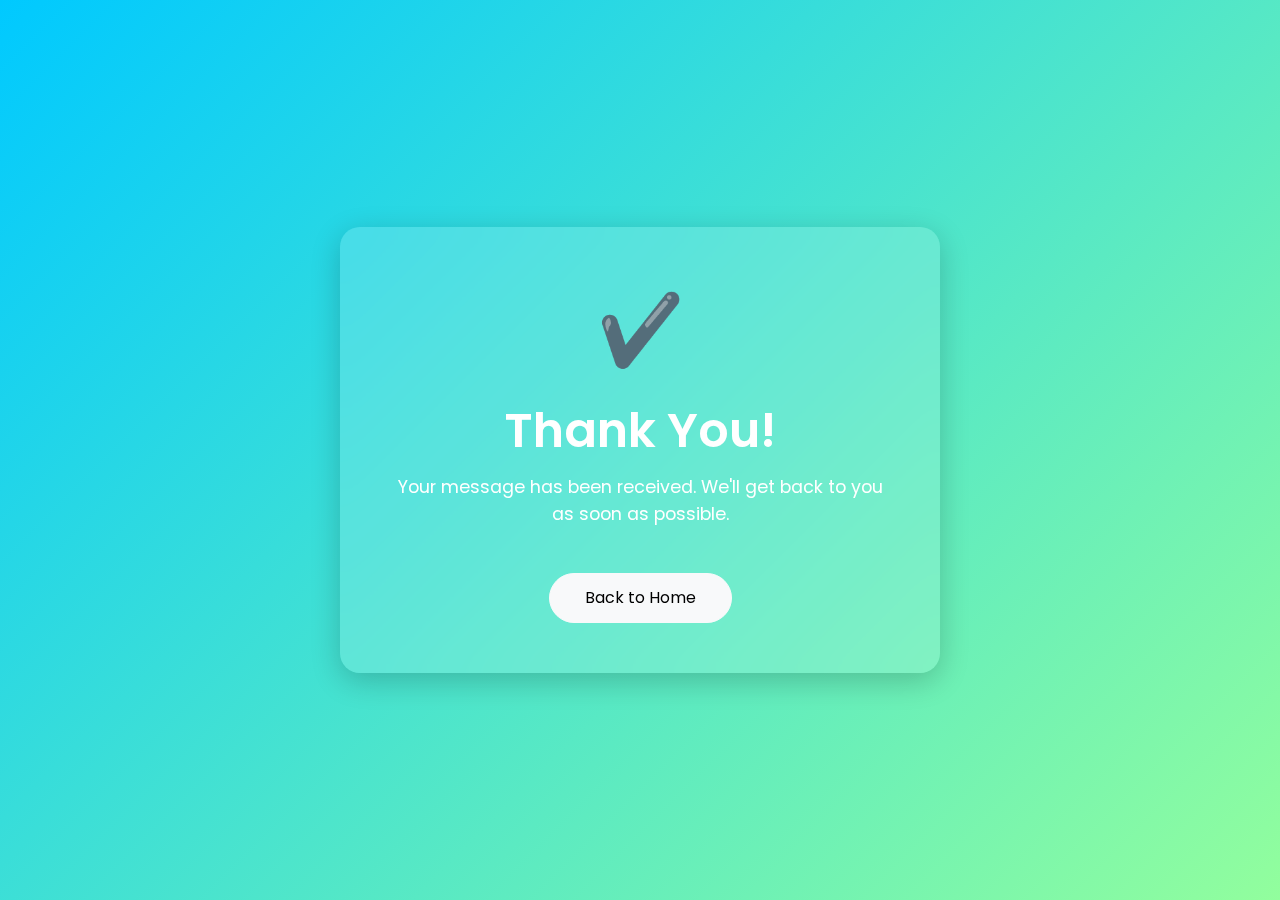
<file: Thankx.html>
<!DOCTYPE html>
<html lang="en">
<head>
  <meta charset="UTF-8" />
  <meta name="viewport" content="width=device-width, initial-scale=1.0" />
  <title>Thank You</title>
  <!-- Bootstrap CSS -->
  <link
    href="https://cdn.jsdelivr.net/npm/bootstrap@5.3.2/dist/css/bootstrap.min.css"
    rel="stylesheet"
  />
  <!-- Google Font -->
  <link href="https://fonts.googleapis.com/css2?family=Poppins:wght@400;600&display=swap" rel="stylesheet">

  <style>
    body {
      font-family: 'Poppins', sans-serif;
      background: linear-gradient(135deg, #00c9ff, #92fe9d);
      min-height: 100vh;
      display: flex;
      align-items: center;
      justify-content: center;
    }

    .thank-you-card {
      background: rgba(255, 255, 255, 0.15);
      backdrop-filter: blur(15px);
      -webkit-backdrop-filter: blur(15px);
      border-radius: 20px;
      padding: 50px;
      text-align: center;
      box-shadow: 0 8px 30px rgba(0, 0, 0, 0.2);
      max-width: 600px;
      width: 90%;
      color: #fff;
    }

    .thank-you-card h1 {
      font-weight: 600;
      font-size: 3rem;
    }

    .thank-you-card p {
      font-size: 1.1rem;
      margin-top: 15px;
    }

    .check-icon {
      font-size: 70px;
      color: #00ffb8;
      margin-bottom: 20px;
    }

    .btn-home {
      margin-top: 30px;
      padding: 12px 35px;
      font-size: 1rem;
      border-radius: 30px;
      transition: all 0.3s ease-in-out;
    }

    .btn-home:hover {
      transform: scale(1.05);
    }
  </style>
</head>
<body>
  <div class="thank-you-card">
    <div class="check-icon">
      ✔️
    </div>
    <h1>Thank You!</h1>
    <p>Your message has been received. We'll get back to you as soon as possible.</p>
    <a href="/" class="btn btn-light btn-home">Back to Home</a>
  </div>
</body>
</html>
</file>
